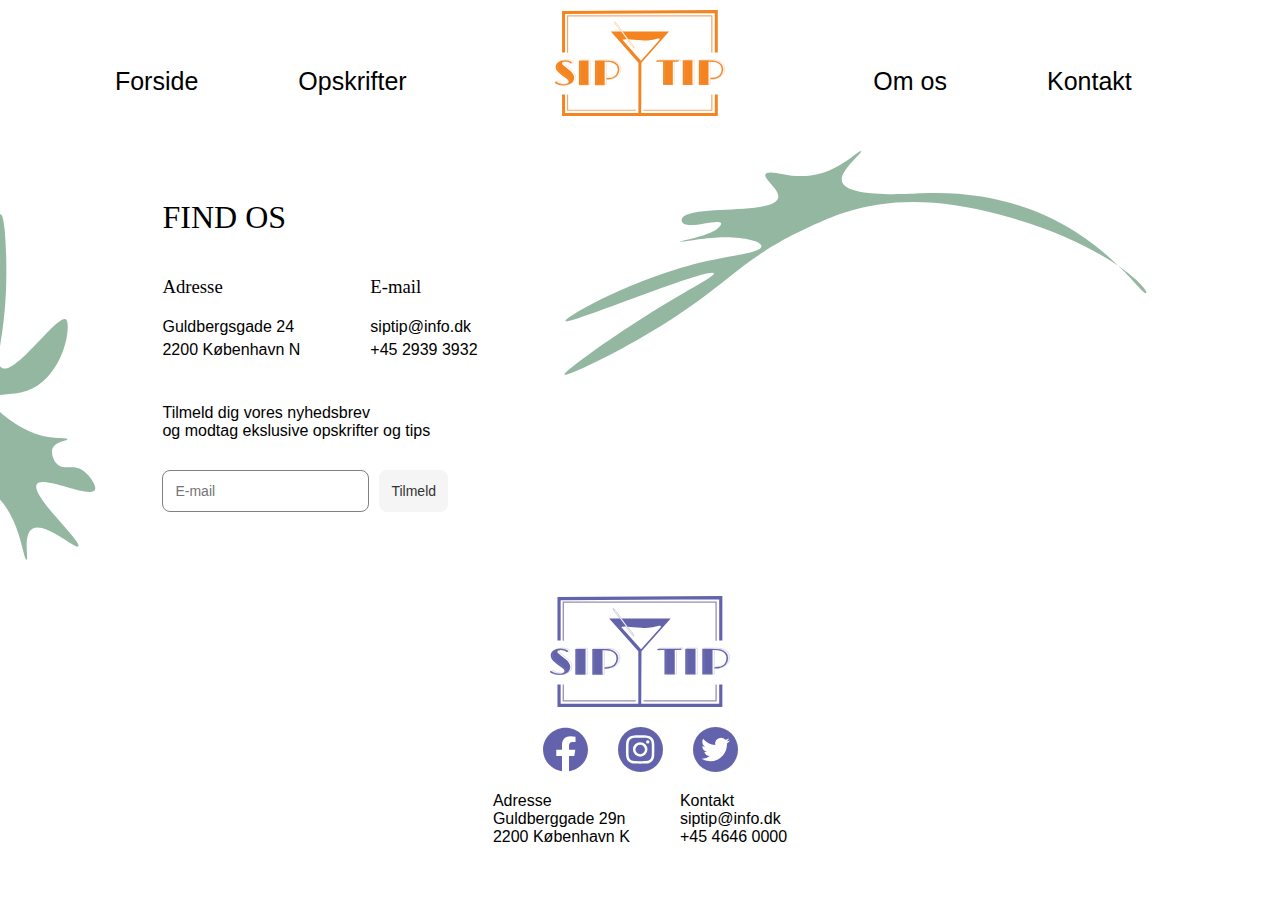
<file: kontakt.html>
<!DOCTYPE html>
<html lang="en">
  <head>
    <meta charset="UTF-8" />
    <meta http-equiv="X-UA-Compatible" content="IE=edge" />
    <meta name="viewport" content="width=device-width, initial-scale=1.0" />
    <title>SIP TIP | KONTAKT</title>
    <meta name="robots" content="noindex" />
    <link rel="stylesheet" href="kontakt.css" />
    <link rel="stylesheet" href="mutual.css" />
    <link rel="icon" type="image/x-icon" href="/img/favicon1.svg">
  </head>
  </head>
  <body>
    <header>
      <div id="myNav" class="overlay">
        <a
          href="javascript:void(0)"
          class="closebtn"
          onclick="closeNav()"
          >&times;</a
        >

        <!-- <div class="overlay_content"> -->

        <nav class="overlay_content">
          <div class="burger_logo">
          <img src="/img/orange_logo.svg" alt="">
          </div>
          <div class="burger_blade">
            <div class="burgerblad_top_container">
              <div class="burgerblad_top_sprite"></div>
            </div>
      
            <div class="burgerblad_bottom_container">
              <div class="burgerblad_bottom_sprite"></div>
            </div>

            <div class="burgerblad_right_container">
              <div class="burgerblad_right_sprite"></div>
            </div>
          </div>
          <ul class="nav_left">
            <li>
              <a href="index.html"
                >Forside</a
              >
            </li>
            <li>
              <a href="#section_third"
                >Opskrifter</a
              >
            </li>
          </ul>
          <img
            class="desk_logo"
            src="./img/orange_logo.svg"
            alt="header_logo"
          />
          <ul class="nav_right">
            <li>
              <a href="om.html"
                >Om os</a
              >
            </li>
            <li>
              <a href="kontakt.html"
                >Kontakt</a
              >
            </li>
          </ul>
        </nav>
      </div>

      <div class="burger_header">
        <img
          src="img/orange_burgerlogo.svg"
          alt=""
        />
        <span onclick="openNav()"
          ><img
            src="img/burgertyk.svg"
            alt=""
        /></span>
      </div>
    </header>


    <main>
      <section id="section_1">
       <div class="section_wrapper">
      <div class="find">
          <h1>FIND OS</h1>
          
          <div class="infocontainer">
            <div>
            <h3>Adresse</h3>
            <p>Guldbergsgade 24</p>
            <p>2200 København N</p>
          </div>
          <div>
            <h3>E-mail</h3>
            <p>siptip@info.dk</p>
            <p>+45 2939 3932</p>
          </div>
          </div>
            <p>
              Tilmeld dig vores nyhedsbrev <br />
              og modtag ekslusive opskrifter og tips
            </p>
      
    
    
        <form>
          <form name="kontakt" netlify></form>
          <div class="form-felt">
            <label>
              <input placeholder="E-mail" type="email" name="email" required />
            </label>
            <button>Tilmeld</button>
          </div>
        </form>
      </div>
    
        <!-- <div class="mapouter"> -->
          <div class="gmap_canvas">
            <iframe
              src="https://www.google.com/maps/embed?pb=!1m18!1m12!1m3!1d2248.854043952748!2d12.552413716029251!3d55.69152528053703!2m3!1f0!2f0!3f0!3m2!1i1024!2i768!4f13.1!3m3!1m2!1s0x465253aafdcc00d9%3A0xf51490f299e6361f!2sGuldbergsgade%2029n%2C%202200%20K%C3%B8benhavn!5e0!3m2!1sda!2sdk!4v1645466868234!5m2!1sda!2sdk"
              width="600"
              height="450"
              style="border: 0"
              allowfullscreen=""
              loading="lazy"
            ></iframe>
          </div>
        <!-- </div> -->
      </div>
      </section>


      <div class="blad_top_container">
        <div class="blad_top_sprite"></div>
      </div>

      <div class="blad_bottom_container">
        <div class="blad_bottom_sprite"></div>
      </div>
      
    </main>
    <footer>
      <div class="foot_logo">
        <img src="img/lilla_logo.svg" alt="" />
      </div>
      <div class="foot_icon">
        <img src="img/fb_icon.svg" alt="" />
        <img src="img/ig_icon.svg" alt="" />
        <img src="img/twitter_icon.svg" alt="" />
      </div>
      <div class="foot_txt">
        <p>
          Adresse <br />
          Guldberggade 29n <br />
          2200 København K
        </p>
        <p>
          Kontakt <br />
          siptip@info.dk <br />
          +45 4646 0000
        </p>
      </div>
    </footer>
    <script src="js.js"></script>
  </body>
</html>
</file>
<file: kontakt.css>
/*––––––––––––––––––––––Mobil version–––––––––––––––––––*/

.gmap_canvas {
  display: flex;
}

.find {
  margin: 50px;
  margin-bottom: 20px;
  margin-bottom: 60px;
}

h1 {
  padding-top: 20px;
}
.infocontainer {
  margin-top: 40px;
  margin-bottom: 30px;
}

.infocontainer div {
  margin-bottom: 20px;
}

.form-felt {
  margin-top: 25px;
}

.form-felt button {
  background-color: rgba(
    51,
    51,
    51,
    0.05
  );
  border-radius: 8px;
  border-width: 0;
  color: #333333;
  cursor: pointer;
  padding: 10px 12px;
  font-size: 14px;
  line-height: 20px;
}

.form-felt button:focus {
  background-color: var(--color3);
  background: linear-gradient(
    135deg,
    rgba(83, 26, 3, 0.14),
    rgba(251, 132, 47, 0.444)
  );
}

input {
  background-color: rgb(255, 255, 255);
  border-radius: 8px;
  border-width: 0;
  cursor: pointer;
  font-size: 14px;
  line-height: 20px;
  margin: 0;
  padding: 10px 12px;
  border: 0.2px solid grey;
}

/* Styling af blade m. css animationer */
.blad_top_container {
  width: 130%;
  aspect-ratio: 2/3;
  position: fixed;
  top: 1rem;
  left: 5rem;
  transform: rotate(-1deg);
  z-index: -1;
  overflow: hidden;
}

.blad_top_sprite {
  width: 100%;
  height: 100%;
  background-image: url(img/blad_top.svg);
  background-size: 100%;
  background-repeat: no-repeat;
}

.blad_bottom_container {
  width: 208%;
  aspect-ratio: 2/3;
  position: fixed;
  top: 15rem;
  left: -20rem;
  transform: rotate(-1deg);
  z-index: -1;
}

.blad_bottom_sprite {
  width: 100%;
  height: 100%;
  background-image: url(img/blad_bottom.svg);
  background-size: 100%;
  background-repeat: no-repeat;
}

/*––––––––––––––––I-pad version–––––––––––––––––*/

@media (min-width: 768px) {
  .section_wrapper {
    display: grid;
    grid-template-columns: 1fr 1fr;
  }

  h1 {
    font-size: 2rem;
  }
  .find p:nth-of-type(1) {
    margin-top: 20px;
  }

  .find {
    display: grid;
    place-self: center;
  }

  .infocontainer {
    display: flex;
    gap: 70px;
    margin-bottom: 0px;
  }

  .find h3 {
    margin-bottom: 10px;
  }

  .find p {
    margin-bottom: 5px;
  }

  .gmap_canvas {
    display: flex;
    align-items: stretch;
  }
  .form-felt {
    display: flex;
    gap: 10px;
  }
  /* Styling af blade m. css animationer */
  .blad_top_container {
    width: 50%;
    aspect-ratio: 2/3;
    position: absolute;
    top: 8rem;
    left: 15rem;
    transform: rotate(-13deg);
    z-index: -1;
  }

  .blad_bottom_container {
    width: 60%;
    aspect-ratio: 2/3;
    position: absolute;
    top: 24rem;
    left: -22rem;
    transform: rotate(1deg);
    z-index: -1;
  }
}

/*––––––––––––––––Desktop version–––––––––––––––––*/
@media (min-width: 1000px) {
  .gmap_canvas {
    display: flex;
    place-self: end;
  }
  /* Styling af blade m. css animationer */
  .blad_top_container {
    width: 45%;
    aspect-ratio: 1/1;
    position: absolute;
    top: 0rem;
    left: 35rem;
    transform: rotate(-40deg);
    z-index: -1;
  }

  .blad_bottom_container {
    width: 47%;
    aspect-ratio: 1/1;
    position: absolute;
    top: 2rem;
    left: -23rem;
    transform: rotate(64deg);
    z-index: -1;
  }
}
</file>
<file: mutual.css>
* {
  margin: 0;
  padding: 0;
  box-sizing: border-box;
}

/* --------------------------- HEADER MOBIL START -------------------------- */
header {
  position: sticky;
  top: 0%;
  z-index: 2;
}

.burger_header {
  display: grid;
  grid-template-columns: 2fr 1fr 1fr;
  margin: 10px;
}
.overlay .closebtn {
  position: absolute;
  top: 10px;
  right: 30px;
  font-size: 70px;
  color: #f48520;
  z-index: 3;
}
header span {
  width: 60%;
  grid-column: 3/4;
  place-self: center end;
}

header img {
  width: 50%;
}

.burger_logo img {
  width: 100%;
}
.overlay {
  /* Height & width depends on how you want to reveal the overlay (see JS below) */
  height: 100%;
  width: 0;
  position: fixed; /* Stay in place */
  z-index: 3; /* Sit on top */
  right: 0;
  top: 0;
  background-color: white;
  overflow-x: hidden; /* Disable horizontal scroll */
  transition: 0.5s; /* 0.5 second transition effect to slide in or slide down the overlay (height or width, depending on reveal) */
}

.logo_container {
  width: 30%;
  aspect-ratio: 2/3;
  position: absolute;
  top: 2rem;
  left: 8rem;
  z-index: -1;
}

.logo_sprite {
  width: 100%;
  height: 100%;
  background-image: url(img/orange_logo.svg);
  background-size: 100%;
  background-repeat: no-repeat;
}
.burgerblad_top_container {
  width: 130%;
  aspect-ratio: 2/3;
  position: absolute;
  top: 1rem;
  left: 5rem;
  transform: rotate(-1deg);
  z-index: -2;
  overflow: hidden;
}

.burgerblad_top_sprite {
  width: 100%;
  height: 100%;
  background-image: url(img/blad_top.svg);
  background-size: 100%;
  background-repeat: no-repeat;
}

.burgerblad_bottom_container {
  width: 159%;
  aspect-ratio: 2/3;
  position: absolute;
  top: -8rem;
  left: -28rem;
  transform: rotate(112deg);
  z-index: -2;
}

.burgerblad_bottom_sprite {
  width: 100%;
  height: 100%;
  background-image: url(img/blad_bottom.svg);
  background-size: 100%;
  background-repeat: no-repeat;
}

.burgerblad_right_container {
  width: 122%;
  aspect-ratio: 2/3;
  position: absolute;
  top: 21rem;
  left: 16rem;
  transform: rotate(279deg);
  z-index: -2;
}

.burgerblad_right_sprite {
  width: 100%;
  height: 100%;
  background-image: url(img/blad_right.svg);
  background-size: 100%;
  background-repeat: no-repeat;
}

.desk_logo {
  visibility: hidden;
  width: 0%;
  height: 0%;
  margin: 0%;
}

ul.nav_left {
  display: grid;
  gap: 10px;
  padding-top: 85px;
}
ul.nav_right {
  display: grid;
  gap: 10px;
  margin-top: 10px;
}
.overlay_content {
  height: 70%;
  display: grid;
  place-content: center;
}
nav.overlay_content ul li {
  list-style: none;
}
.overlay_content ul li a {
  font-size: 30px;
  text-align: center;
  margin-bottom: 17px;
}
.burger_header span img {
  position: fixed;
  width: 11%;
  top: 3%;
  z-index: 2;
}

/* --------------------------- HEADER MOBIL SLUT -------------------------- */

/* --------------------------- FOOOTER IPAD + DESKTOP START -------------------------- */

header {
  background-color: rgba(
    255,
    255,
    255,
    0.67
  );
  overflow: hidden;
}
@media (min-width: 1000px) {
  .overlay_content {
    padding-left: 0%;
  }
  nav.overlay_content {
    padding-left: 0;
    margin-top: 10px;
    margin-bottom: 10px;
  }

  .overlay_content ul.nav_left {
    gap: 60px;
  }
  .overlay_content ul.nav_right {
    gap: 60px;
  }
}

@media (min-width: 768px) {
  .overlay {
    background-color: #fff0;
  }
  #myNav.overlay {
    width: 100%;
    position: relative;
    overflow: hidden; /* Disable horizontal scroll */
  }

  .overlay_content {
    display: grid;
    grid-template-columns: 2fr 2fr 2fr;
    width: 100%;
    padding-top: 0%;
    /* height: 12vh; */
    padding-left: 23px;
    margin-top: 10px;
    margin-bottom: 10px;
  }

  ul {
    list-style-type: none;
    margin: 0;
    padding-top: 20px;
    overflow: hidden;
  }

  ul.nav_left {
    grid-column: 1/2;
    place-self: start end;
    margin-top: 10px;
    display: flex;
    gap: 0;
    padding: 0%;
    place-self: end;
  }

  ul.nav_right {
    grid-column: 3/4;
    place-self: start start;
    margin-top: 10px;
    display: flex;
    gap: 0;
    padding: 0%;
    place-self: end start;
  }

  .overlay_content ul li a {
    font-size: 25px;
    margin: 20px;
  }

  .overlay_content img.desk_logo {
    grid-column: 2/3;
    place-self: start center;
    width: 40%;
    height: 100%;
    z-index: 99;
    visibility: visible;
  }

  /* Mobil forside logo skjul */
  .burger_header {
    visibility: hidden;
    width: 0;
    height: 0;
    margin: 0;
  }

  /* mobil luk knap i burgermenu skjul */
  .overlay .closebtn {
    visibility: hidden;
    width: 0;
    height: 0;
    margin: 0;
  }

  /* mobil åbenknap i burgermenu skjul */
  header span {
    visibility: hidden;
    width: 0;
    height: 0;
    margin: 0;
  }

  /* mobil logo i åben burger skjul */
  .burger_logo {
    visibility: hidden;
    width: 0;
    height: 0;
    margin: 0;
  }

  /* mobil blade i åben burger skjul */
  .burger_blade {
    visibility: hidden;
    width: 0;
    height: 0;
    margin: 0;
  }

  .burgerblad_top_container {
    visibility: hidden;
    width: 0;
    height: 0;
    margin: 0;
  }
  .burgerblad_top_sprite {
    visibility: hidden;
    width: 0;
    height: 0;
    margin: 0;
  }

  .burgerblad_bottom_container {
    visibility: hidden;
    width: 0;
    height: 0;
    margin: 0;
  }
  .burgerblad_bottom_sprite {
    visibility: hidden;
    width: 0;
    height: 0;
    margin: 0;
  }
  .burgerblad_right_container {
    visibility: hidden;
    width: 0;
    height: 0;
    margin: 0;
  }
  .burgerblad_right_sprite {
    visibility: hidden;
    width: 0;
    height: 0;
    margin: 0;
  }
}

/* --------------------------- FOOOTER IPAD + DESKTOP START -------------------------- */

/* --------------------------- FOOOTER MOBIL START -------------------------- */
footer {
  background-color: white;
  margin-bottom: 20px;
}

.foot_logo {
  display: flex;
  justify-content: center;
  width: auto;
  padding-top: 20px;
}

.foot_logo img {
  width: 15vh;
}

.foot_icon {
  display: flex;
  justify-content: center;
  flex-direction: row;
  gap: 20px;
  margin: 20px;
}

.foot_icon img {
  width: 4vh;
}

.foot_txt {
  display: flex;
  justify-content: center;
  gap: 40px;
}

/* ------------------------ FOOOTER MOBIL SLUT---------------------------- */

img {
  width: 100%;
}
html {
  --color1: #fff5e1;
  --color2: #f7d67f;
  --color3: #f48520;
  --color4: #faedea;
  --color5: #f4acac;
  --color6: #cbe0fc;
  --color7: #6362ac;
  --color8: #d8e2ae;
  --color9: #94b7a2;
  --color10: #ba2021;
}

h1,
h2,
h3 {
  font-family: monarcha, serif;
  font-weight: lighter;
}

p,
li {
  font-family: degular, sans-serif;
  font-weight: lighter;
}

a {
  font-family: degular, sans-serif;
  font-weight: bolder;
  text-decoration: none;
  color: #000;
  text-align: right;
  display: block;
  margin: 10px 10px 30px 0px;
  font-size: 1.1rem;
}
a:hover {
  color: var(--color3);
}

@media (min-width: 1080px) {
  .foot_logo img {
    width: 20vh;
  }
  .foot_icon {
    gap: 30px;
    margin: 20px;
  }
  .foot_icon img {
    width: 5vh;
  }
  .foot_txt {
    gap: 50px;
  }
}
</file>
